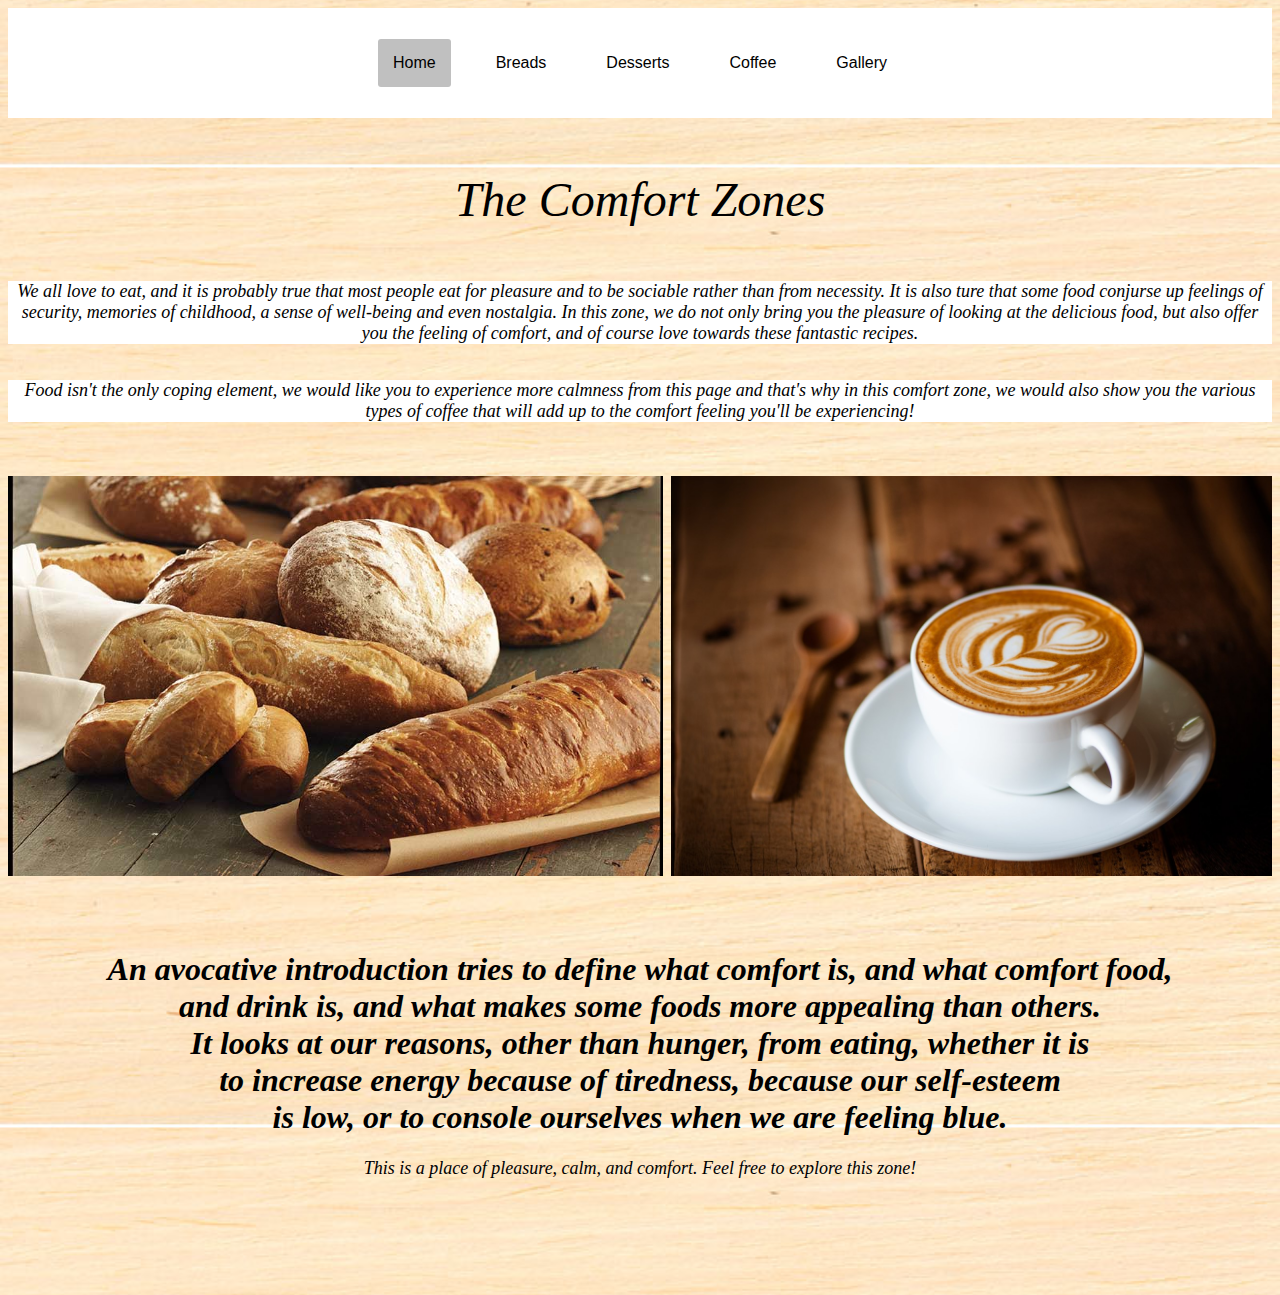
<file: New folder/index.html>
<!DOCTYPE html>
<html>
    <head>
<title>The Comfort Of Food</title>
<meta charset="UTF-8">
<meta name="viewport" content="width=device-width, initial-scale=1">
    <link rel="stylesheet" href="style.css">
    </head>
        
<body>
    <div class="menu-bar">
<ul>
<li class="active"><a href="index.html">Home</a></li>
<li><a href="breads.html">Breads</a></li>
<li><a href="desserts.html">Desserts</a></li>    
<li><a href="coffee.html">Coffee</a></li>
<li><a href="contact.html">Gallery</a></li>
</ul>
    </div>
    <br><br><br>
    
<div class="tajuklo">
    <font size="18">The Comfort Zones</font>
    <style>
        font{color: black}
    </style>
    </div> 
    <br><br><br>
<div class="terang-sikit2">
        <font size="4"> We all love to eat, and it is probably true that most people eat for pleasure and to be sociable rather than from necessity. It is also ture that some food conjurse up feelings of security, memories of childhood, a sense of well-being and even nostalgia. In this zone, we do not only bring you the pleasure of looking at the delicious food, but also offer you the feeling of comfort, and of course love towards these fantastic recipes.</font>
     <style> 
        font{color: black}       
     </style>
     </div> <br><br>
<div class="terang-sikit2">
        <font size="4"> Food isn't the only coping element, we would like you to experience more calmness from this page and that's why in this comfort zone, we would also show you the various types of coffee that will add up to the comfort feeling you'll be experiencing!</font>
     <style> 
        font{color: black}       
     </style>
     </div> <br><br><br>
<div>
 <img style="float: left;" src="background.jpg" height="400"/>  
    </div> 
<div>
<img style="float: right;" height="400" src="kopiluh.jpg" />
    </div><div style="clear: right">
</div>    
    <br><br><br>
<div class="terang-subpage">
     <h1>An avocative introduction tries to define what comfort is, and what comfort food,<br> and drink is, and what makes some foods more appealing than others.<br> It looks at our reasons, other than hunger, from eating, whether it is<br> to increase energy because of tiredness, because our self-esteem<br> is low, or to console ourselves when we are feeling blue.<br></h1>
        <font size="4"> This is a place of pleasure, calm, and comfort. Feel free to explore this zone!</font><br>
     <style> 
        font{color: black}  

    </style></div> <br><br><br><br><br><br>

</body>
</html>
</file>
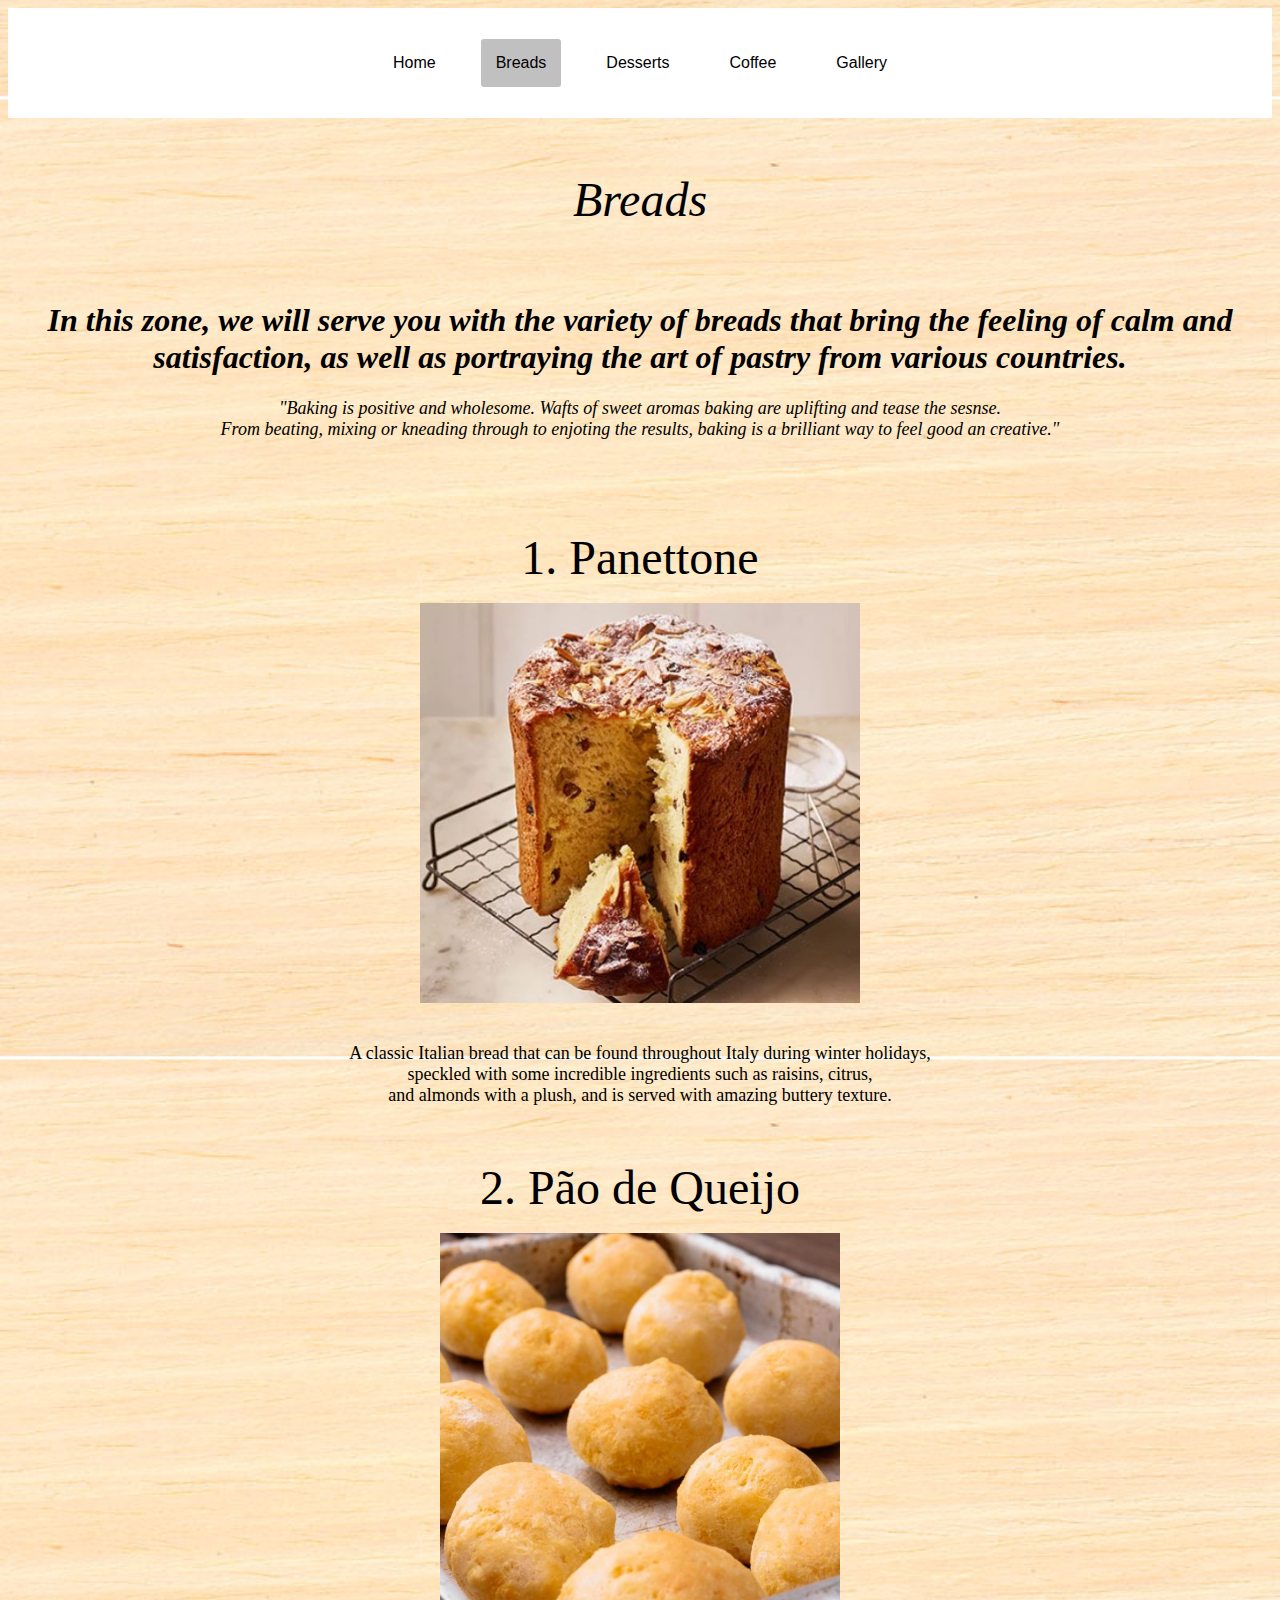
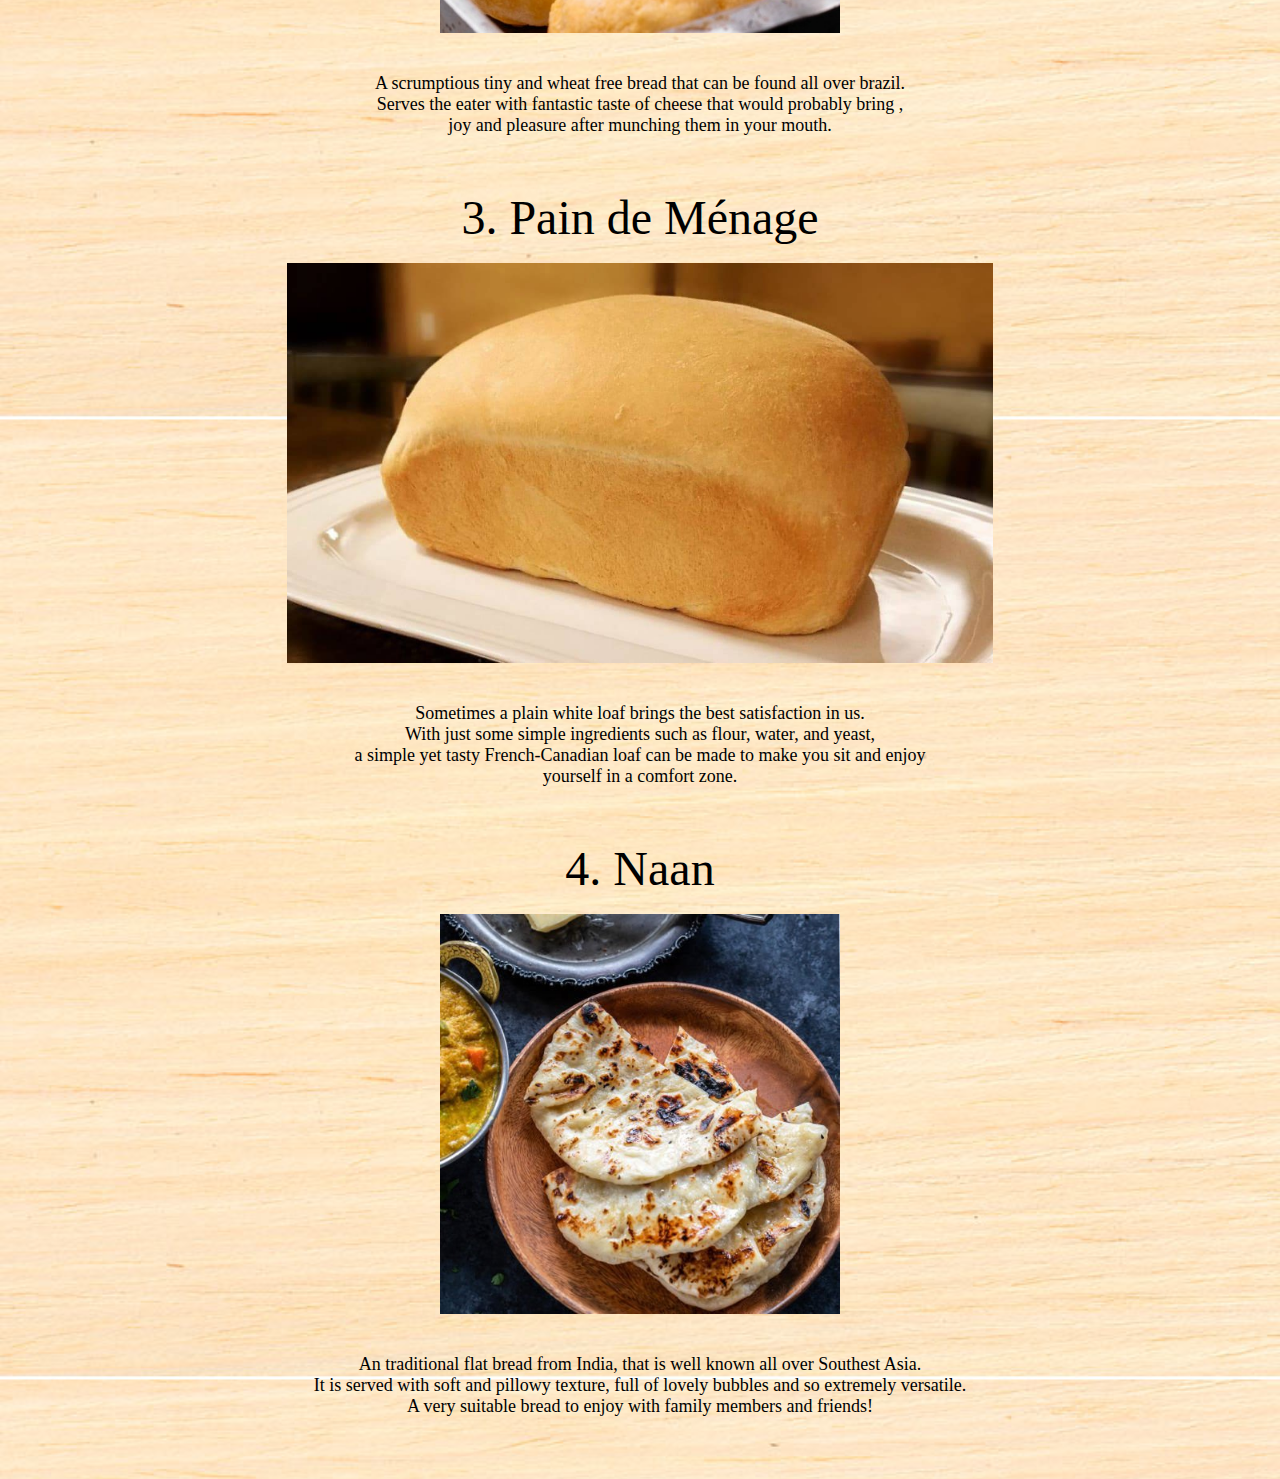
<file: New folder/breads.html>
<!DOCTYPE html>
<html>
    <head>
<title>The Comfort Of Food</title>
<meta charset="UTF-8">
<meta name="viewport" content="width=device-width, initial-scale=1">
    <link rel="stylesheet" href="style.css">
    </head>
        
<body>
    <div class="menu-bar">
<ul>
<li><a href="index.html">Home</a></li>
<li class="active"><a href="breads.html">Breads</a></li>
<li><a href="desserts.html">Desserts</a></li>    
<li><a href="coffee.html">Coffee</a></li>
<li><a href="contact.html">Gallery</a></li>
</ul>
    </div>
    <br><br><br>
<div class="tajuklo">
    <font size="18">Breads</font>
    <style>
        font{color: black}
    </style>
    </div> 
    <br><br><br>
<div class="terang-subpage">
     <h1>In this zone, we will serve you with the variety of breads that bring the feeling of calm and satisfaction, as well as portraying the art of pastry from various countries.</h1>
        <font size="4"> "Baking is positive and wholesome. Wafts of sweet aromas baking are uplifting and tease the sesnse. <br>From beating, mixing or kneading through to enjoting the results, baking is a brilliant way to feel good an creative."</font><br>
     <style> 
        font{color: black}  

    </style></div> <br><br><br><br><br>
<div>
    <center><font size="10">1. Panettone</font></center>
    <style>
        font{color: black}
    </style>
    </div> <br>

<div>
    <center><img src="itali.jpg" height="400"/></center>
    </div><br><br>
<div>
    <center><font size="4">A classic Italian bread that can be found throughout Italy during winter holidays,<br> speckled with some incredible ingredients such as raisins, citrus, <br>and almonds with a plush, and is served with amazing buttery texture.</font></center>
    <style>
        font{color: black}
        font{font-family: serif}
    </style>
    </div> 
    <br><br><br>
<div>
    <center><font size="10">2. Pão de Queijo </font></center>
    <style>
        font{color: black}
    </style>
    </div> <br>

<div>
    <center><img src="brazil.jpg" height="400"/></center>
    </div><br><br>
<div>
    <center><font size="4">A scrumptious tiny and wheat free bread that can be found all over brazil. <br>Serves the eater with fantastic taste of cheese that would probably bring ,<br>joy and pleasure after munching them in your mouth.</font></center>
    <style>
        font{color: black}
        font{font-family: serif}
    </style>
    </div> 
    <br><br><br>
<div>
    <center><font size="10">3. Pain de Ménage </font></center>
    <style>
        font{color: black}
    </style>
    </div> <br>

<div>
    <center><img src="french.jpg" height="400"/></center>
    </div><br><br>
<div>
    <center><font size="4">Sometimes a plain white loaf brings the best satisfaction in us. <br>With just some simple ingredients such as flour, water, and yeast, <br>a simple yet tasty French-Canadian loaf can be made to make you sit and enjoy <br>yourself in a comfort zone.</font></center>
    <style>
        font{color: black}
        font{font-family: serif}
    </style>
    </div> 
    <br><br><br>
<div>
    <center><font size="10">4. Naan </font></center>
    <style>
        font{color: black}
    </style>
    </div> <br>

<div>
    <center><img src="india.jpg" height="400"/></center>
    </div><br><br>
<div>
    <center><font size="4">An traditional flat bread from India, that is well known all over Southest Asia.<br> It is served with soft and pillowy texture, full of lovely bubbles and so extremely versatile.<br> A very suitable bread to enjoy with family members and friends!</font></center>
    <style>
        font{color: black}
        font{font-family: serif}
    </style>
    </div> 
    <br><br><br>


    </body>
</html>
</file>
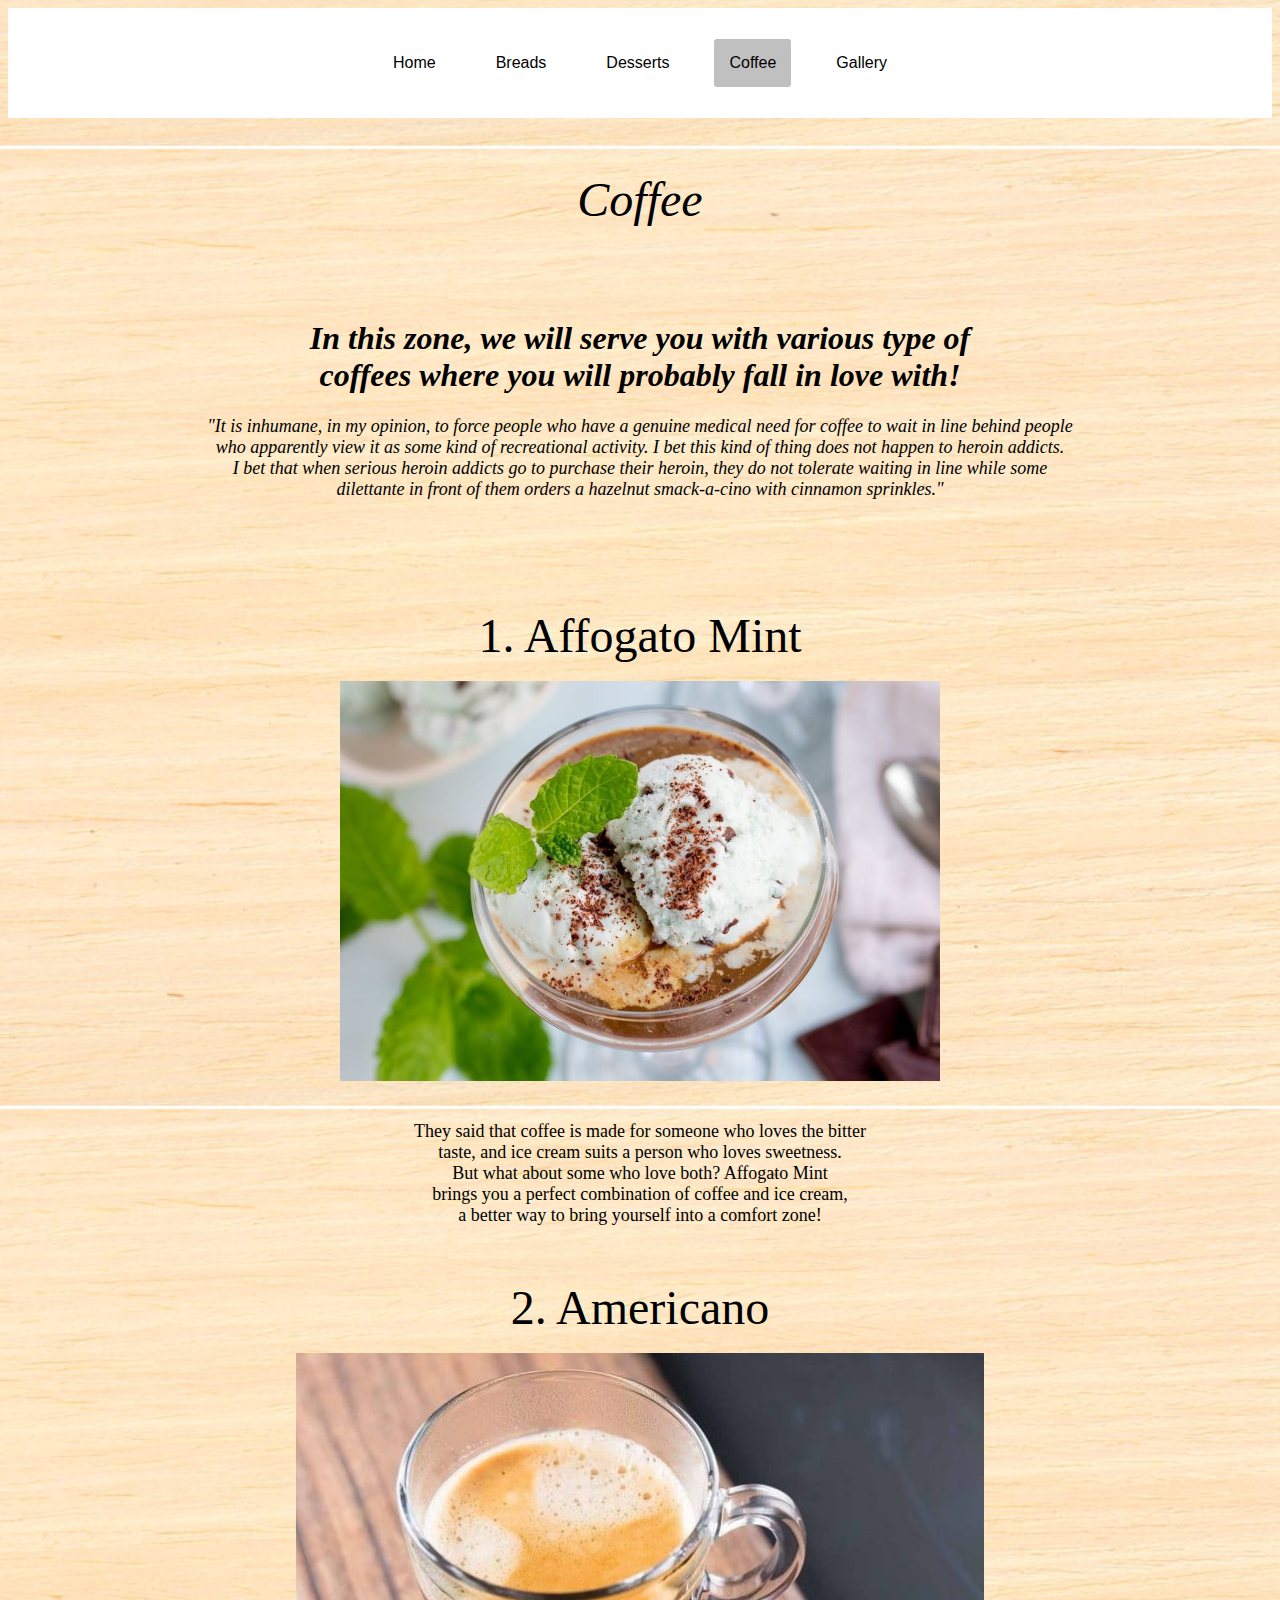
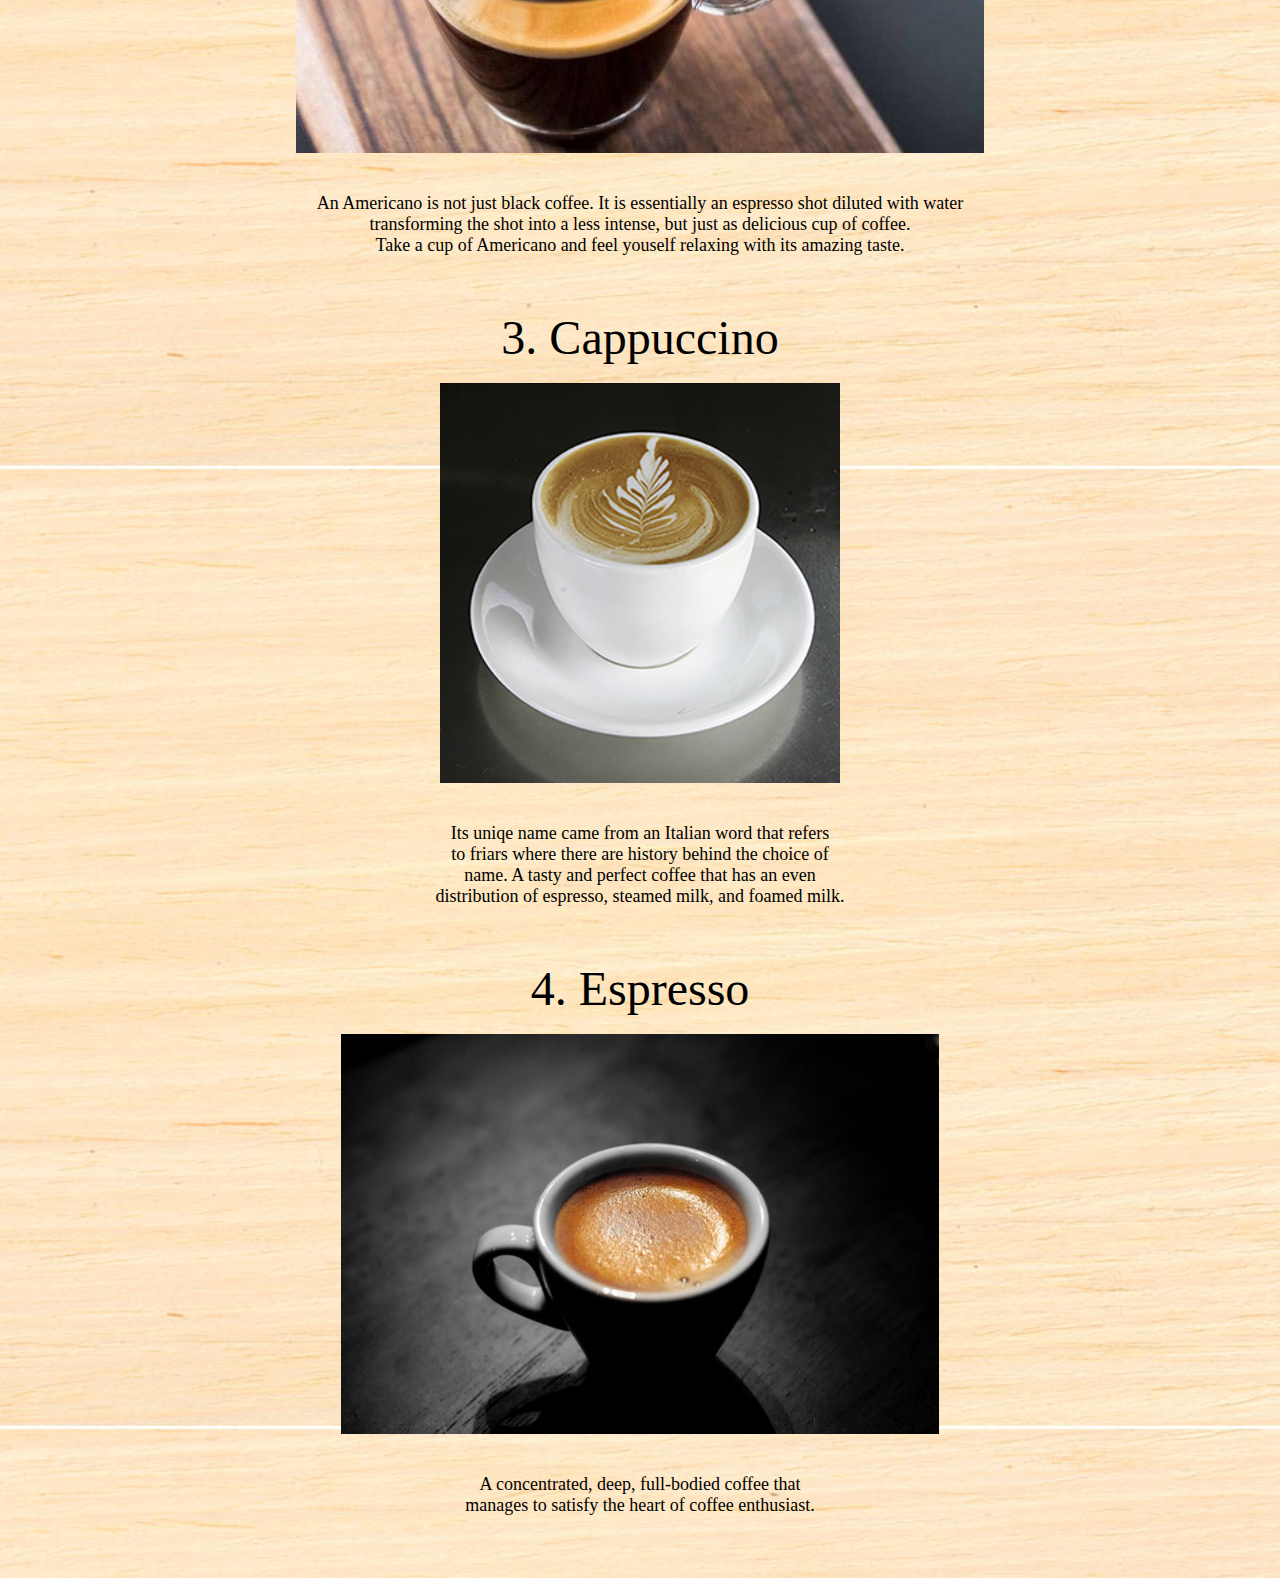
<file: New folder/coffee.html>
<!DOCTYPE html>
<html>
    <head>
<title>The Comfort Of Food</title>
<meta charset="UTF-8">
<meta name="viewport" content="width=device-width, initial-scale=1">
    <link rel="stylesheet" href="style.css">
    </head>
        
<body>
    <div class="menu-bar">
<ul>
<li><a href="index.html">Home</a></li>
<li><a href="breads.html">Breads</a></li>
<li><a href="desserts.html">Desserts</a></li>    
<li class="active"><a href="coffee.html">Coffee</a></li>
<li><a href="contact.html">Gallery</a></li>
</ul>
    </div>
    <br><br><br>
<div class="tajuklo">
    <font size="18">Coffee</font>
    <style>
        font{color: black}
    </style>
    </div> 
    <br><br><br><br>
<div class="terang-subpage">
     <h1>In this zone, we will serve you with various type of<br> coffees where you will probably fall in love with!</h1>
        <font size="4"> "It is inhumane, in my opinion, to force people who have a genuine medical need for coffee to wait in line behind people <br>who apparently view it as some kind of recreational activity. I bet this kind of thing does not happen to heroin addicts.<br> I bet that when serious heroin addicts go to purchase their heroin, they do not tolerate waiting in line while some<br> dilettante in front of them orders a hazelnut smack-a-cino with cinnamon sprinkles."</font><br>
     <style> 
        font{color: black}  

    </style></div> <br><br><br><br><br><br>
<div>
    <center><font size="10">1. Affogato Mint</font></center>
    <style>
        font{color: black}
    </style>
    </div> <br>

<div>
    <center><img src="affogato.jpg" height="400"/></center>
    </div><br><br>
<div>
    <center><font size="4">They said that coffee is made for someone who loves the bitter <br>taste, and ice cream suits a person who loves sweetness. <br>But what about some who love both? Affogato Mint<br> brings you a perfect combination of coffee and ice cream,<br> a better way to bring yourself into a comfort zone!</font></center>
    <style>
        font{color: black}
        font{font-family: serif}
    </style>
    </div> 
    <br><br><br>
<div>
    <center><font size="10">2. Americano </font></center>
    <style>
        font{color: black}
    </style>
    </div> <br>

<div>
    <center><img src="americano.jpg" height="400"/></center>
    </div><br><br>
<div>
    <center><font size="4">An Americano is not just black coffee. It is essentially an espresso shot diluted with water<br> transforming the shot into a less intense, but just as delicious cup of coffee.<br> Take a cup of Americano and feel youself relaxing with its amazing taste.</font></center>
    <style>
        font{color: black}
        font{font-family: serif}
    </style>
    </div> 
    <br><br><br>
<div>
    <center><font size="10">3. Cappuccino </font></center>
    <style>
        font{color: black}
    </style>
    </div> <br>

<div>
    <center><img src="cappuccino.jpg" height="400"/></center>
    </div><br><br>
<div>
    <center><font size="4">Its uniqe name came from an Italian word that refers <br>to friars where there are history behind the choice of<br> name. A tasty and perfect coffee that has an even <br>distribution of espresso, steamed milk, and foamed milk. </font></center>
    <style>
        font{color: black}
        font{font-family: serif}
    </style>
    </div> 
    <br><br><br>
<div>
    <center><font size="10">4. Espresso</font></center>
    <style>
        font{color: black}
    </style>
    </div> <br>

<div>
    <center><img src="espresso.jpg" height="400"/></center>
    </div><br><br>
<div>
    <center><font size="4"> A concentrated, deep, full-bodied coffee that<br> manages to satisfy the heart of coffee enthusiast.</font></center>
    <style>
        font{color: black}
        font{font-family: serif}
    </style>
    </div> 
    <br><br><br>


    </body>
</html>
</file>
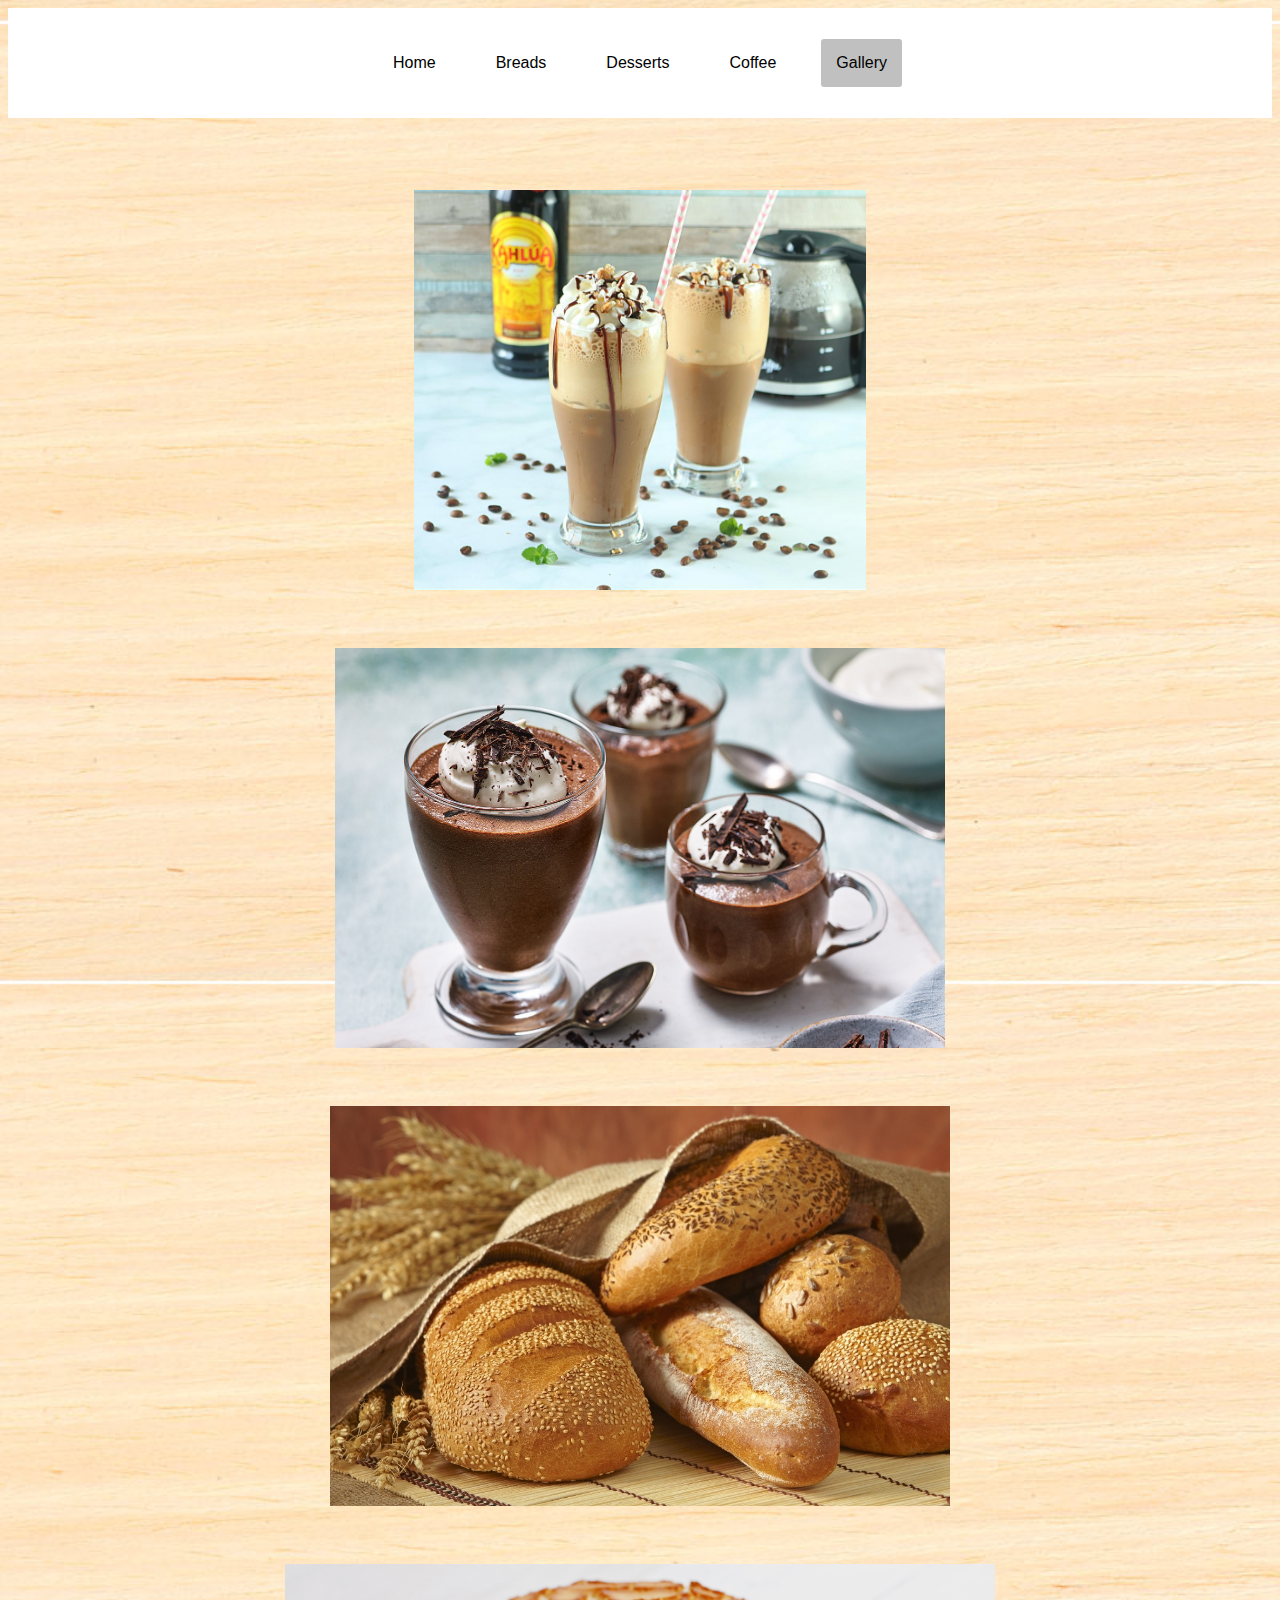
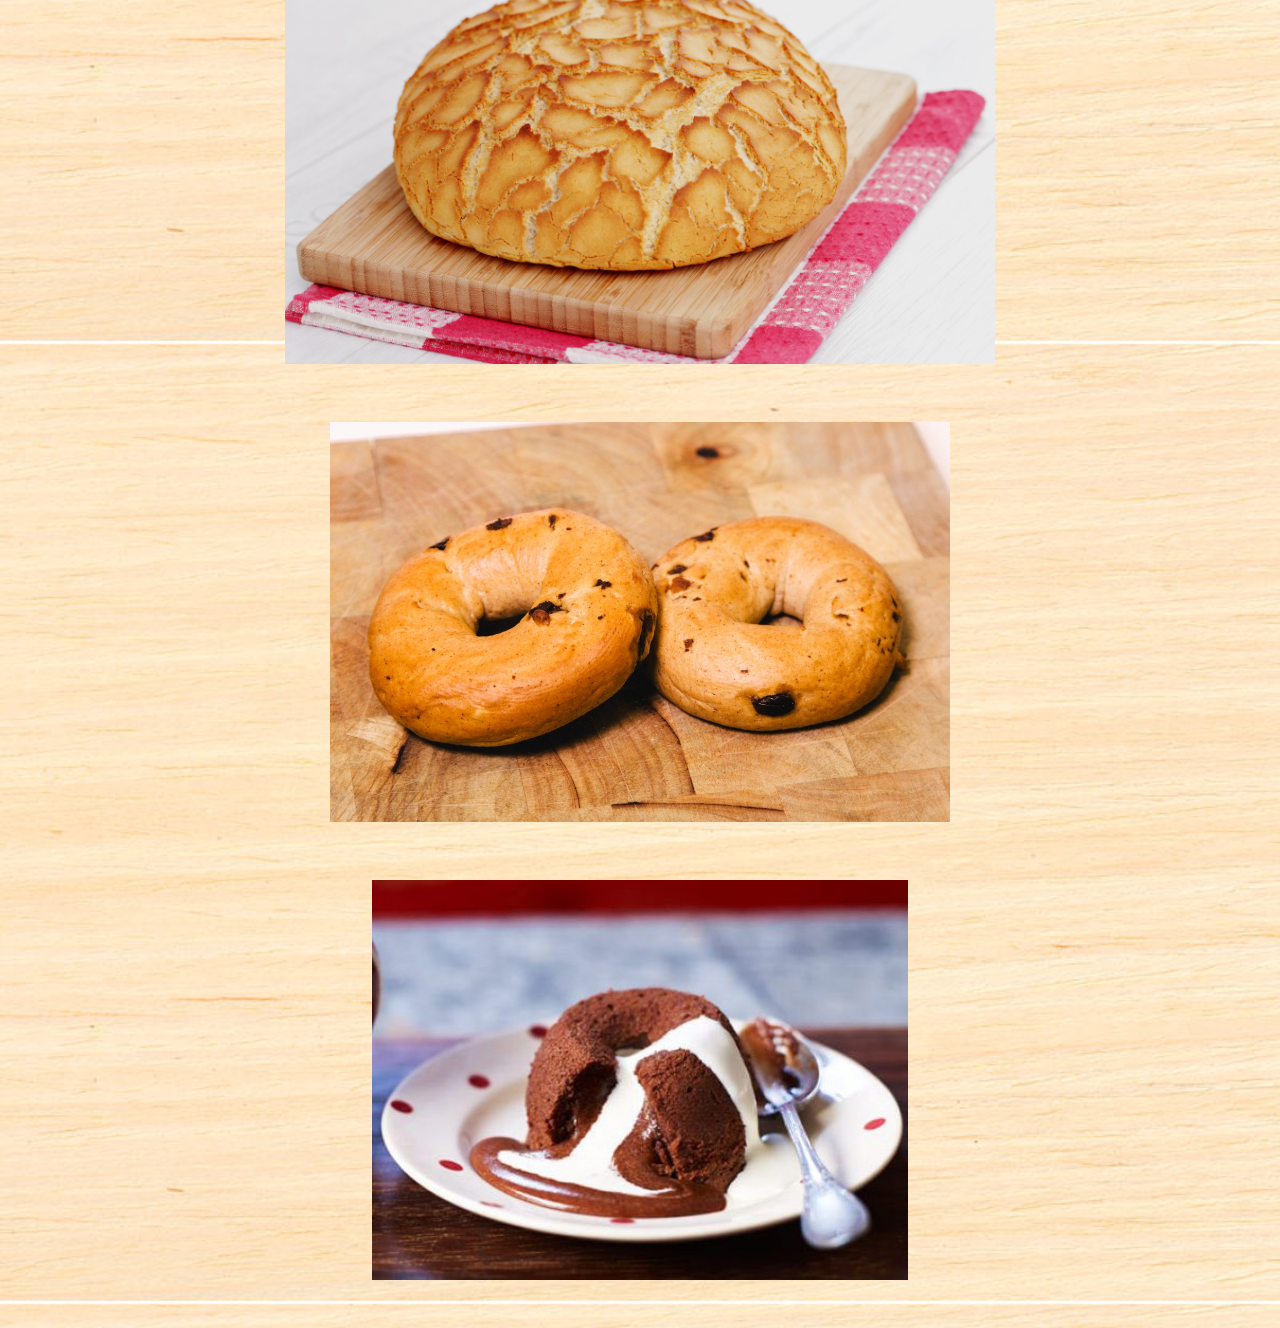
<file: New folder/contact.html>
<!DOCTYPE html>
<html>
    <head>
<title>The Comfort Of Food</title>
<meta charset="UTF-8">
<meta name="viewport" content="width=device-width, initial-scale=1">
    <link rel="stylesheet" href="style.css">
    </head>
        
<body>
    <div class="menu-bar">
<ul>
<li><a href="index.html">Home</a></li>
<li><a href="breads.html">Breads</a></li>
<li><a href="desserts.html">Desserts</a></li>    
<li><a href="coffee.html">Coffee</a></li>
<li class="active"><a href="contact.html">Gallery</a></li>
</ul>
    </div>
    <br><br><br>
<br>

<div>
    <center><img src="tiramisu.jpg" height="400"/></center>
    </div><br><br>
<div>
<br>

<div>
    <center><img src="chocolate.jpg" height="400"/></center>
    </div><br><br>
<div>
<br>

<div>
    <center><img src="rot.jpg" height="400"/></center>
    </div><br><br>
<div>
<br>

<div>
    <center><img src="rot2.jpg" height="400"/></center>
    </div><br><br>
<div>
<br>

<div>
    <center><img src="rot4.jpg" height="400"/></center>
    </div><br><br>
<div>
<br>

<div>
    <center><img src="de.jpg" height="400"/></center>
    </div><br><br>
<div>
</file>
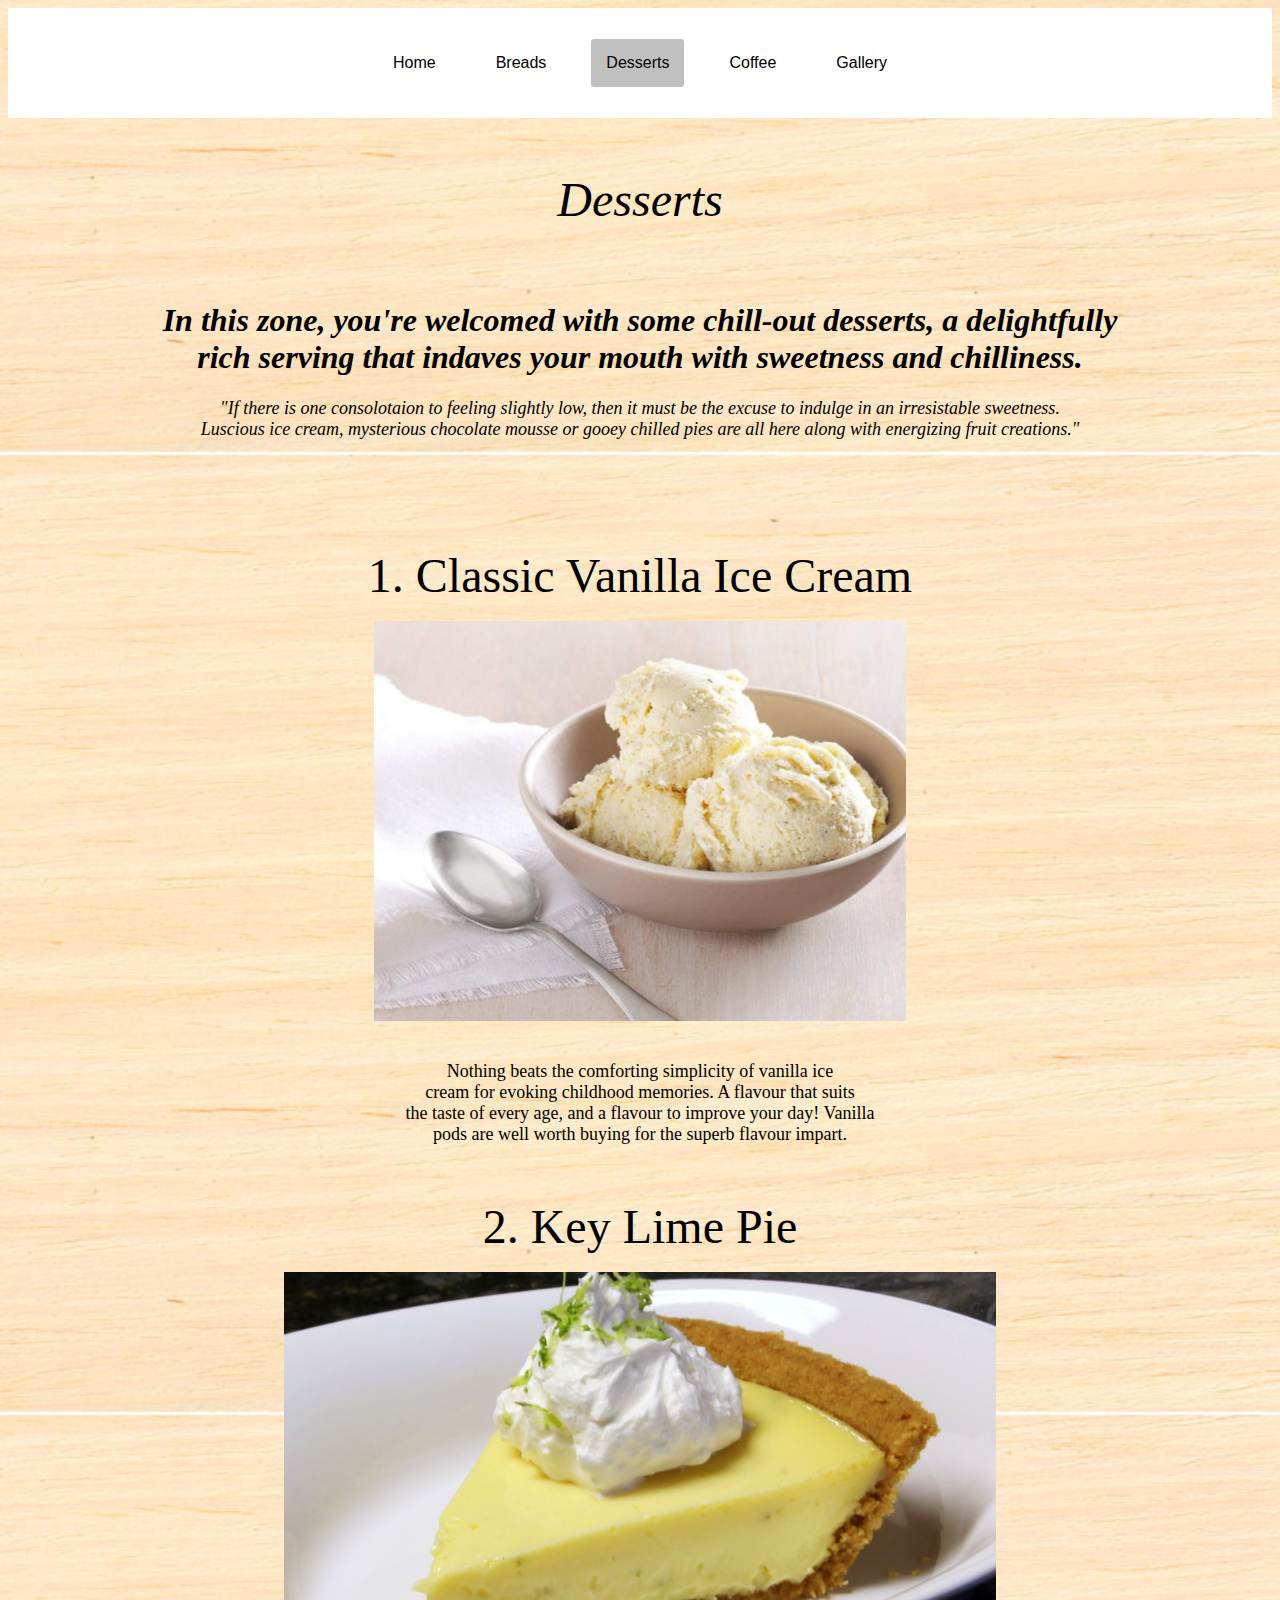
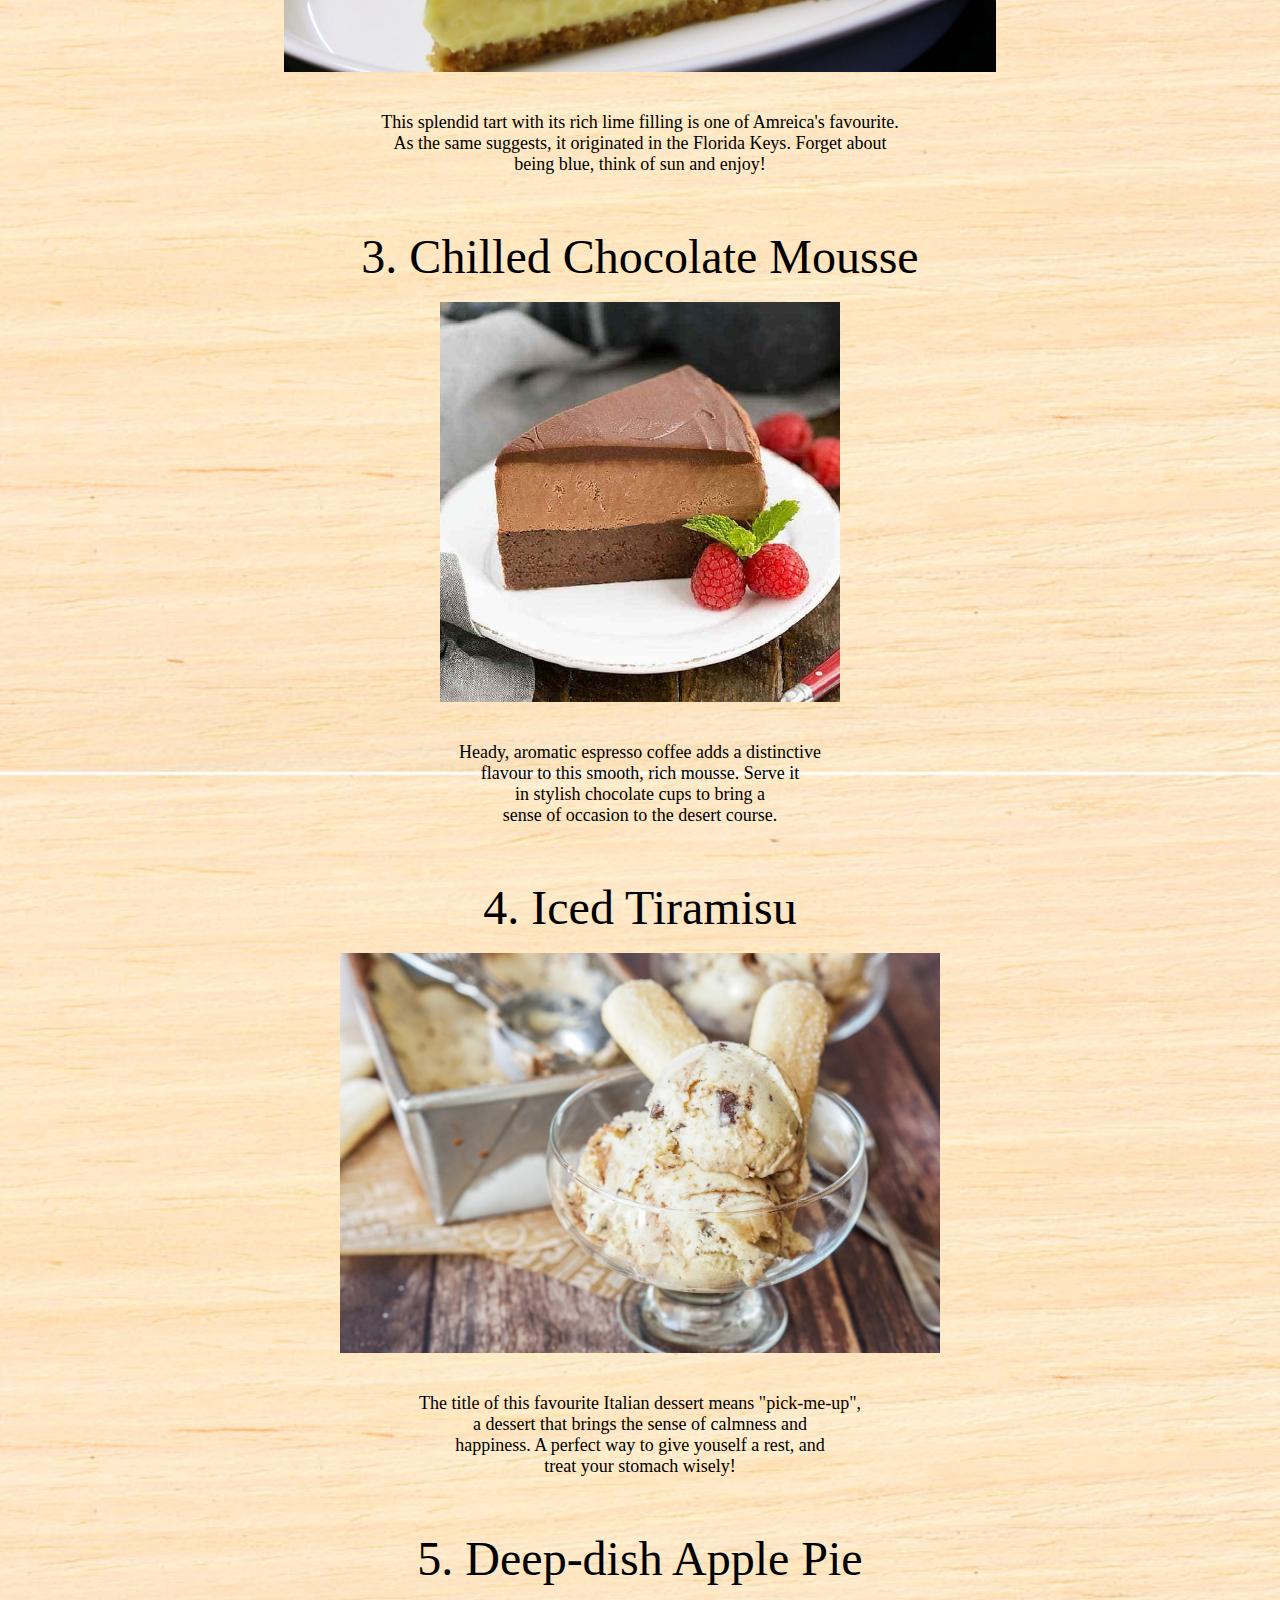
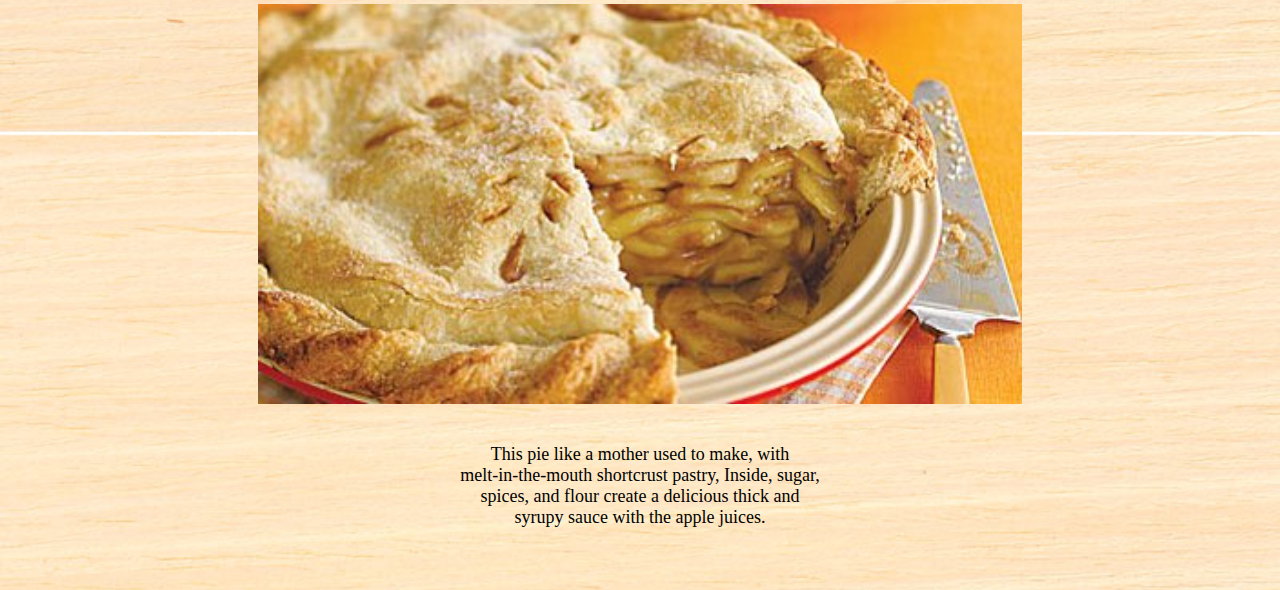
<file: New folder/desserts.html>
<!DOCTYPE html>
<html>
    <head>
<title>The Comfort Of Food</title>
<meta charset="UTF-8">
<meta name="viewport" content="width=device-width, initial-scale=1">
    <link rel="stylesheet" href="style.css">
    </head>
        
<body>
    <div class="menu-bar">
<ul>
<li><a href="index.html">Home</a></li>
<li><a href="breads.html">Breads</a></li>
<li class="active"><a href="desserts.html">Desserts</a></li>    
<li><a href="coffee.html">Coffee</a></li>
<li><a href="contact.html">Gallery</a></li>
</ul>
    </div>
    <br><br><br>
<div class="tajuklo">
    <font size="18">Desserts</font>
    <style>
        font{color: black}
    </style>
    </div> 
    <br><br><br>
<div class="terang-subpage">
     <h1>In this zone, you're welcomed with some chill-out desserts, a delightfully <br>rich serving that indaves your mouth with sweetness and chilliness.</h1>
        <font size="4"> "If there is one consolotaion to feeling slightly low, then it must be the excuse to indulge in an irresistable sweetness. <br>Luscious ice cream, mysterious chocolate mousse or gooey chilled pies are all here along with energizing fruit creations."</font><br>
     <style> 
        font{color: black}  

    </style></div> <br><br><br><br><br><br>
<div>
    <center><font size="10">1. Classic Vanilla Ice Cream</font></center>
    <style>
        font{color: black}
    </style>
    </div> <br>

<div>
    <center><img src="vanilla.jpg" height="400"/></center>
    </div><br><br>
<div>
    <center><font size="4">Nothing beats the comforting simplicity of vanilla ice<br> cream for evoking childhood memories. A flavour that suits<br> the taste of every age, and a flavour to improve your day! Vanilla <br>pods are well worth buying for the superb flavour impart.</font></center>
    <style>
        font{color: black}
        font{font-family: serif}
    </style>
    </div> 
    <br><br><br>
<div>
    <center><font size="10">2. Key Lime Pie </font></center>
    <style>
        font{color: black}
    </style>
    </div> <br>

<div>
    <center><img src="lime.jpg" height="400"/></center>
    </div><br><br>
<div>
    <center><font size="4">This splendid tart with its rich lime filling is one of Amreica's favourite.<br> As the same suggests, it originated in the Florida Keys. Forget about<br> being blue, think of sun and enjoy!</font></center>
    <style>
        font{color: black}
        font{font-family: serif}
    </style>
    </div> 
    <br><br><br>
<div>
    <center><font size="10">3. Chilled Chocolate Mousse </font></center>
    <style>
        font{color: black}
    </style>
    </div> <br>

<div>
    <center><img src="haha.jpg" height="400"/></center>
    </div><br><br>
<div>
    <center><font size="4">Heady, aromatic espresso coffee adds a distinctive<br> flavour to this smooth, rich mousse. Serve it<br> in stylish chocolate cups to bring a<br> sense of occasion to the desert course.</font></center>
    <style>
        font{color: black}
        font{font-family: serif}
    </style>
    </div> 
    <br><br><br>
<div>
    <center><font size="10">4. Iced Tiramisu</font></center>
    <style>
        font{color: black}
    </style>
    </div> <br>

<div>
    <center><img src="gelato.jpg" height="400"/></center>
    </div><br><br>
<div>
    <center><font size="4"> The title of this favourite Italian dessert means "pick-me-up",<br> a dessert that brings the sense of calmness and <br>happiness. A perfect way to give youself a rest, and<br> treat your stomach wisely!</font></center>
    <style>
        font{color: black}
        font{font-family: serif}
    </style>
    </div> 
    <br><br><br>
<div>
    <center><font size="10">5. Deep-dish Apple Pie</font></center>
    <style>
        font{color: black}
    </style>
    </div> <br>

<div>
    <center><img src="pie.jpg" height="400"/></center>
    </div><br><br>
<div>
    <center><font size="4"> This pie like a mother used to make, with <br> melt-in-the-mouth shortcrust pastry, Inside, sugar,<br>spices, and flour create a delicious thick and<br> syrupy sauce with the apple juices.</font></center>
    <style>
        font{color: black}
        font{font-family: serif}
    </style>
    </div> 
    <br><br><br>


    </body>
</html>
</file>
<file: New folder/style.css>
*
{
  padding:0;
  margin;0
  box-sizing: border-box;
}
body
{
    background-image: url(Ash.jpg);
    background-size: contain;
    background-position: center;
   
    font-family:sans-serif;
}
.menu-bar
{
    background: rgb(255,255,255);
    text-align: center
}

.menu-bar ul
{
    display: inline-flex;
    list-style:none;
    color: black;
}

.menu-bar ul li
{
    width: 120;
    margin: 15px;
    padding: 15px;
    
}
.menu-bar ul li a
{
    text-decoration: none;
    color: black;
    
    
    
}
.active, .menu-bar ul li:hover
{
    background: #C0C0C0;
    border-radius: 3px;
}
.tajuklo
{

    text-align: center;
    font-style: italic;
    font-family: serif;
}
.terang-sikit2
{
    background: rgb(255,255,255);
    font-style: italic;
    font-family: serif;
    text-align: center;
}
.terang-subpage
{
    font-style: italic;
    font-family: serif;
    text-align: center;
}
.kopi
{
    align-items: center;
    resize: both;
}
.subtajuk
{
    text-align: right;
    font-style: italic;
    font-family: serif;
}
</file>
